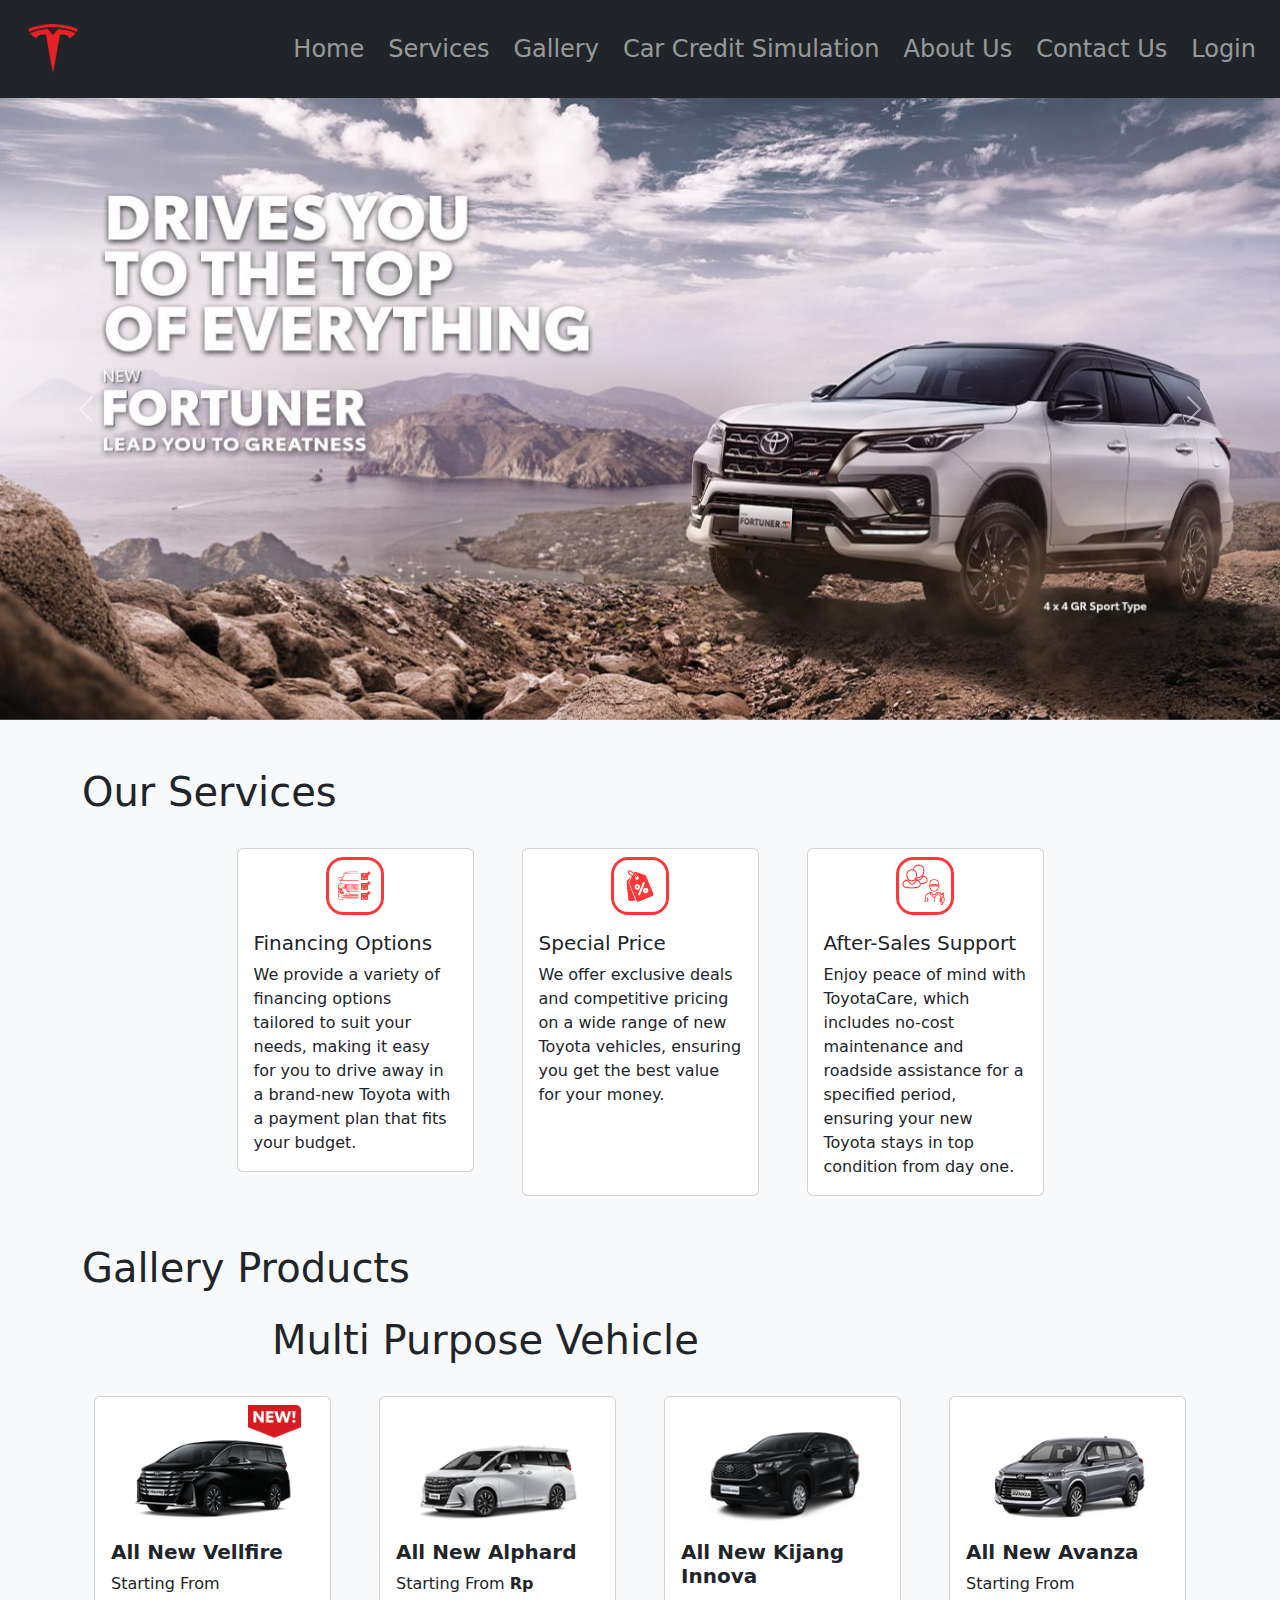
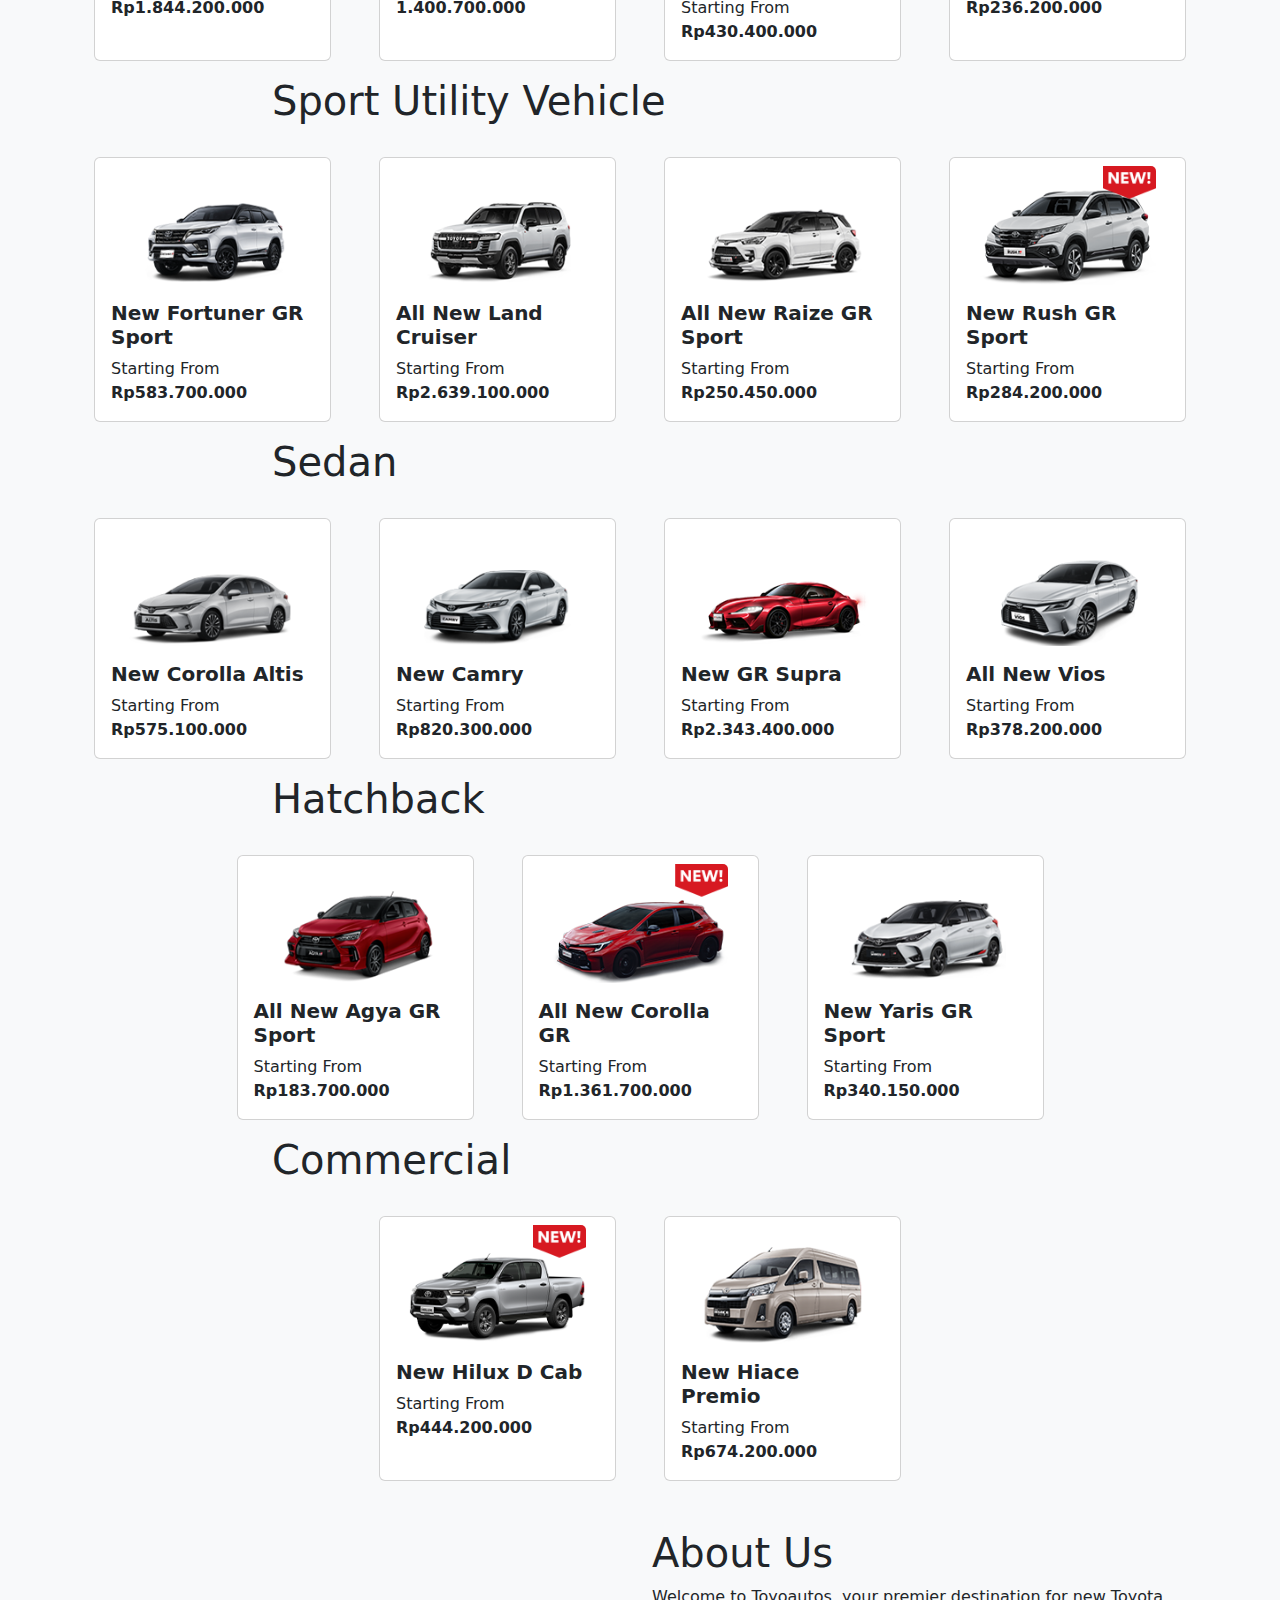
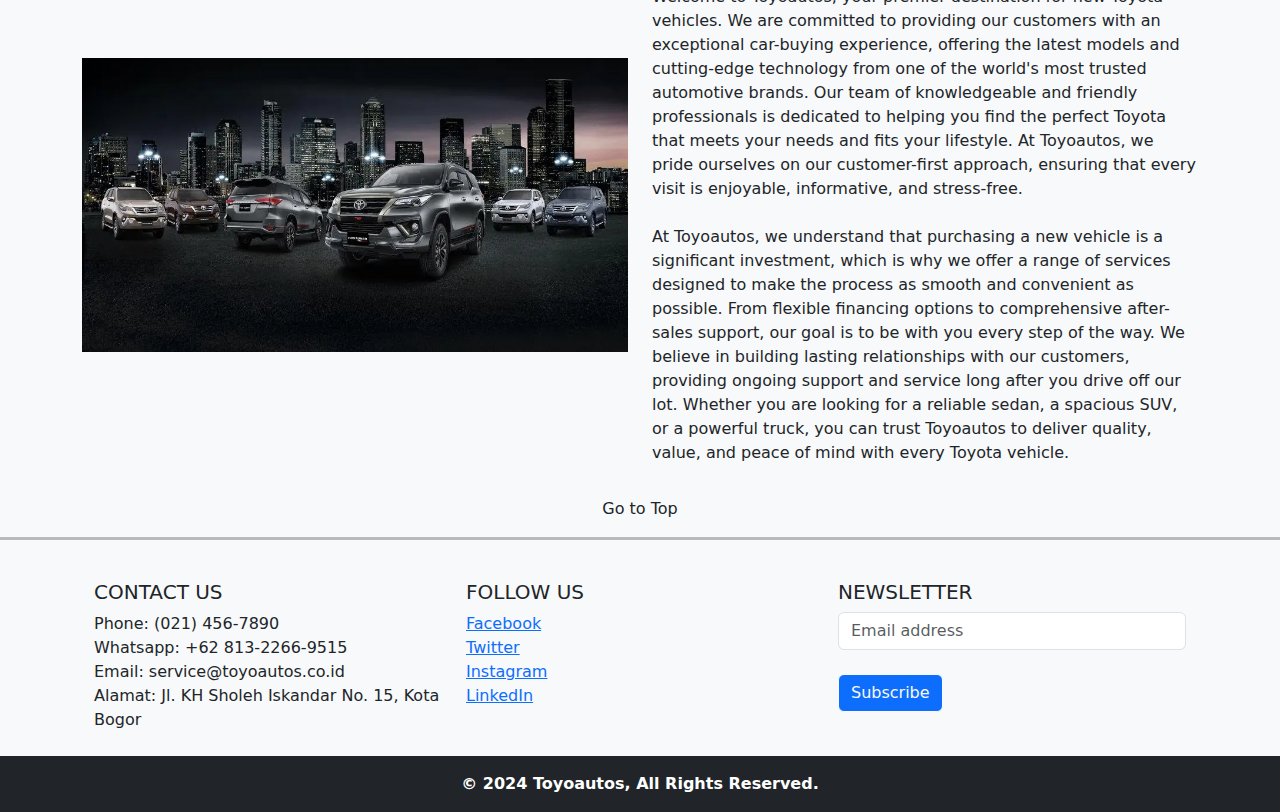
<file: index.html>
<!DOCTYPE html>
<html lang="en">
  <head>
    <meta charset="UTF-8" />
    <meta name="viewport" content="width=device-width, initial-scale=1.0" />
    <title>Toyoautos</title>
    <link
      href="https://cdn.jsdelivr.net/npm/bootstrap@5.3.3/dist/css/bootstrap.min.css"
      rel="stylesheet"
      integrity="sha384-QWTKZyjpPEjISv5WaRU9OFeRpok6YctnYmDr5pNlyT2bRjXh0JMhjY6hW+ALEwIH"
      crossorigin="anonymous" />
    <script
      src="https://cdn.jsdelivr.net/npm/bootstrap@5.3.3/dist/js/bootstrap.bundle.min.js"
      integrity="sha384-YvpcrYf0tY3lHB60NNkmXc5s9fDVZLESaAA55NDzOxhy9GkcIdslK1eN7N6jIeHz"
      crossorigin="anonymous"></script>
    <link rel="stylesheet" href="./index-style.css" />
    <link rel="icon" href="assets/logo.png" />
  </head>
  <body class="bg-light">
    <!-- HEADER --------------------------------------------------------------------- -->
    <header id="home">
      <nav class="navbar navbar-expand-lg navbar-dark bg-dark">
        <div class="container-fluid">
          <img
            src="assets/logo.png"
            class="navbar-brand-logo mx-3 mt-3 mb-3"
            alt="" />

          <button
            class="navbar-toggler"
            type="button"
            data-bs-toggle="collapse"
            data-bs-target="#navbarNavDropdown"
            aria-controls="navbarNavDropdown"
            aria-expanded="false"
            aria-label="Toggle navigation">
            <span class="navbar-toggler-icon"></span>
          </button>
          <div
            class="collapse navbar-collapse d-flex justify-content-end fs-4"
            id="navbarNavDropdown">
            <ul class="navbar-nav">
              <li class="nav-item mx-1">
                <a class="nav-link" aria-current="page" href="#">Home</a>
              </li>
              <li class="nav-item mx-1">
                <a class="nav-link" href="#services">Services</a>
              </li>
              <li class="nav-item mx-1">
                <a class="nav-link" href="#gallery">Gallery</a>
              </li>

              <li class="nav-item mx-1">
                <a class="nav-link" href="./credit-simulation.html"
                  >Car Credit Simulation</a
                >
              </li>

              <li class="nav-item mx-1">
                <a class="nav-link" href="#about-us">About Us</a>
              </li>

              <li class="nav-item mx-1">
                <a class="nav-link" href="#contact-us">Contact Us</a>
              </li>
              <li class="nav-item mx-1">
                <a class="nav-link" href="./login.html">Login</a>
              </li>
            </ul>
          </div>
        </div>
      </nav>
    </header>

    <!-- CAROUSEL HOMEPAGE ----------------------------------------------------------- -->
    <section class="no-scroll">
      <div class="row">
        <div id="carouselExample" class="carousel slide">
          <div class="carousel-inner">
            <div class="carousel-item active fixed-size">
              <img
                src="assets/suv/fortuner.jpg"
                class="d-block w-100 h-100"
                alt="..." />
            </div>
            <div class="carousel-item">
              <img
                src="assets/suv/landcruiser.jpg"
                class="d-block w-100 h-100"
                alt="..." />
            </div>
            <div class="carousel-item">
              <img
                src="assets/suv/raize.jpg"
                class="d-block w-100 h-100"
                alt="..." />
            </div>
            <div class="carousel-item">
              <img
                src="assets/commercial/hilux.jpg"
                class="d-block w-100 h-100"
                alt="..." />
            </div>
            <div class="carousel-item">
              <img
                src="assets/suv/rush.jpg"
                class="d-block w-100 h-100"
                alt="..." />
            </div>
            <div class="carousel-item">
              <img
                src="assets/mpv/vellfire.jpg"
                class="d-block w-100 h-100"
                alt="..." />
            </div>
            <div class="carousel-item">
              <img
                src="assets/sedan/supra.jpg"
                class="d-block w-100 h-100"
                alt="..." />
            </div>
          </div>
          <button
            class="carousel-control-prev"
            type="button"
            data-bs-target="#carouselExample"
            data-bs-slide="prev">
            <span class="carousel-control-prev-icon" aria-hidden="true"></span>
            <span class="visually-hidden">Previous</span>
          </button>
          <button
            class="carousel-control-next"
            type="button"
            data-bs-target="#carouselExample"
            data-bs-slide="next">
            <span class="carousel-control-next-icon" aria-hidden="true"></span>
            <span class="visually-hidden">Next</span>
          </button>
        </div>
      </div>
    </section>

    <!-- OUR SERVICES ------------------------------------------------------------------------ -->
    <section class="mt-5" id="services">
      <div class="container">
        <div class="row">
          <div class="col-md-6"><h1>Our Services</h1></div>
        </div>
        <div class="row mt-3 justify-content-center">
          <div class="col-md-3 px-4 mt-2">
            <div class="card align-items-center">
              <img
                src="assets/services/service1.png"
                class="card-img-top mt-2 w-25"
                alt="..." />
              <div class="card-body">
                <h5 class="card-title">Financing Options</h5>
                <p class="card-text">
                  We provide a variety of financing options tailored to suit
                  your needs, making it easy for you to drive away in a
                  brand-new Toyota with a payment plan that fits your budget.
                </p>
              </div>
            </div>
          </div>
          <div class="col-md-3 px-4 mt-2">
            <div class="card align-items-center h-100">
              <img
                src="assets/services/service5.png"
                class="card-img-top mt-2 w-25"
                alt="..." />
              <div class="card-body">
                <h5 class="card-title">Special Price</h5>
                <p class="card-text">
                  We offer exclusive deals and competitive pricing on a wide
                  range of new Toyota vehicles, ensuring you get the best value
                  for your money.
                </p>
              </div>
            </div>
          </div>
          <div class="col-md-3 px-4 mt-2">
            <div class="card align-items-center h-100">
              <img
                src="assets/services/service7.png"
                class="card-img-top mt-2 w-25"
                alt="..." />
              <div class="card-body">
                <h5 class="card-title">After-Sales Support</h5>
                <p class="card-text">
                  Enjoy peace of mind with ToyotaCare, which includes no-cost
                  maintenance and roadside assistance for a specified period,
                  ensuring your new Toyota stays in top condition from day one.
                </p>
              </div>
            </div>
          </div>
        </div>
      </div>
    </section>

    <!-- GALLERY PRODUCTS ------------------------------------------------------------------------ -->
    <section class="mt-5" id="gallery">
      <div class="container">
        <div class="row">
          <div class="col-md-6"><h1>Gallery Products</h1></div>
        </div>

        <!-- MPV -->
        <div class="row justify-content-center mt-3">
          <div class="col-md-8"><h1>Multi Purpose Vehicle</h1></div>
        </div>
        <div class="row mt-3 justify-content-center">
          <div class="col-md-3 px-4 mt-2">
            <div class="card align-items-center h-100">
              <img
                src="assets/mpv/vellfire.png"
                class="card-img-top mt-2 img-product"
                alt="..." />
              <div class="card-body">
                <h5 class="card-title text-bold">All New Vellfire</h5>
                <p class="card-text">Starting From <b>Rp1.844.200.000</b></p>
              </div>
            </div>
          </div>

          <div class="col-md-3 px-4 mt-2">
            <div class="card align-items-center h-100">
              <img
                src="assets/mpv/alphard.png"
                class="card-img-top mt-2 img-product"
                alt="..." />
              <div class="card-body">
                <h5 class="card-title text-bold">All New Alphard</h5>
                <p class="card-text">Starting From <b>Rp 1.400.700.000</b></p>
              </div>
            </div>
          </div>

          <div class="col-md-3 px-4 mt-2">
            <div class="card align-items-center h-100">
              <img
                src="assets/mpv/innova.png"
                class="card-img-top mt-2 img-product"
                alt="..." />
              <div class="card-body">
                <h5 class="card-title text-bold">All New Kijang Innova</h5>
                <p class="card-text">Starting From <b>Rp430.400.000</b></p>
              </div>
            </div>
          </div>

          <div class="col-md-3 px-4 mt-2">
            <div class="card align-items-center h-100">
              <img
                src="assets/mpv/avanza.png"
                class="card-img-top mt-2 img-product"
                alt="..." />
              <div class="card-body">
                <h5 class="card-title text-bold">All New Avanza</h5>
                <p class="card-text">Starting From <b>Rp236.200.000</b></p>
              </div>
            </div>
          </div>
        </div>
        <!-- SUV -->
        <div class="row justify-content-center mt-3">
          <div class="col-md-8"><h1>Sport Utility Vehicle</h1></div>
        </div>
        <div class="row mt-3 justify-content-center">
          <div class="col-md-3 px-4 mt-2">
            <div class="card align-items-center h-100">
              <img
                src="assets/suv/fortuner.png"
                class="card-img-top mt-2 img-product"
                alt="..." />
              <div class="card-body">
                <h5 class="card-title text-bold">New Fortuner GR Sport</h5>
                <p class="card-text">Starting From <b>Rp583.700.000</b></p>
              </div>
            </div>
          </div>

          <div class="col-md-3 px-4 mt-2">
            <div class="card align-items-center h-100">
              <img
                src="assets/suv/landcruisher.png"
                class="card-img-top mt-2 img-product"
                alt="..." />
              <div class="card-body">
                <h5 class="card-title text-bold">All New Land Cruiser</h5>
                <p class="card-text">Starting From <b>Rp2.639.100.000</b></p>
              </div>
            </div>
          </div>

          <div class="col-md-3 px-4 mt-2">
            <div class="card align-items-center h-100">
              <img
                src="assets/suv/raize.png"
                class="card-img-top mt-2 img-product"
                alt="..." />
              <div class="card-body">
                <h5 class="card-title text-bold">All New Raize GR Sport</h5>
                <p class="card-text">Starting From <b>Rp250.450.000</b></p>
              </div>
            </div>
          </div>

          <div class="col-md-3 px-4 mt-2">
            <div class="card align-items-center h-100">
              <img
                src="assets/suv/rush.png"
                class="card-img-top mt-2 img-product"
                alt="..." />
              <div class="card-body">
                <h5 class="card-title text-bold">New Rush GR Sport</h5>
                <p class="card-text">Starting From <b>Rp284.200.000</b></p>
              </div>
            </div>
          </div>
        </div>

        <!-- Sedan -->
        <div class="row justify-content-center mt-3">
          <div class="col-md-8"><h1>Sedan</h1></div>
        </div>
        <div class="row mt-3 justify-content-center">
          <div class="col-md-3 px-4 mt-2">
            <div class="card align-items-center h-100">
              <img
                src="assets/sedan/altis.png"
                class="card-img-top mt-2 img-product"
                alt="..." />
              <div class="card-body">
                <h5 class="card-title text-bold">New Corolla Altis</h5>
                <p class="card-text">Starting From <b>Rp575.100.000</b></p>
              </div>
            </div>
          </div>

          <div class="col-md-3 px-4 mt-2">
            <div class="card align-items-center h-100">
              <img
                src="assets/sedan/camry.png"
                class="card-img-top mt-2 img-product"
                alt="..." />
              <div class="card-body">
                <h5 class="card-title text-bold">New Camry</h5>
                <p class="card-text">Starting From <b>Rp820.300.000</b></p>
              </div>
            </div>
          </div>

          <div class="col-md-3 px-4 mt-2">
            <div class="card align-items-center h-100">
              <img
                src="assets/sedan/supra.png"
                class="card-img-top mt-2 img-product"
                alt="..." />
              <div class="card-body">
                <h5 class="card-title text-bold">New GR Supra</h5>
                <p class="card-text">Starting From <b>Rp2.343.400.000</b></p>
              </div>
            </div>
          </div>

          <div class="col-md-3 px-4 mt-2">
            <div class="card align-items-center h-100">
              <img
                src="assets/sedan/vios.png"
                class="card-img-top mt-2 img-product"
                alt="..." />
              <div class="card-body">
                <h5 class="card-title text-bold">All New Vios</h5>
                <p class="card-text">Starting From <b>Rp378.200.000</b></p>
              </div>
            </div>
          </div>
        </div>
        <!-- Hatchback -->
        <div class="row justify-content-center mt-3">
          <div class="col-md-8"><h1>Hatchback</h1></div>
        </div>
        <div class="row mt-3 justify-content-center">
          <div class="col-md-3 px-4 mt-2">
            <div class="card align-items-center h-100">
              <img
                src="assets/hatchback/agya.png"
                class="card-img-top mt-2 img-product"
                alt="..." />
              <div class="card-body">
                <h5 class="card-title text-bold">All New Agya GR Sport</h5>
                <p class="card-text">Starting From <b>Rp183.700.000</b></p>
              </div>
            </div>
          </div>

          <div class="col-md-3 px-4 mt-2">
            <div class="card align-items-center h-100">
              <img
                src="assets/hatchback/corolla.png"
                class="card-img-top mt-2 img-product"
                alt="..." />
              <div class="card-body">
                <h5 class="card-title text-bold">All New Corolla GR</h5>
                <p class="card-text">Starting From <b>Rp1.361.700.000</b></p>
              </div>
            </div>
          </div>

          <div class="col-md-3 px-4 mt-2">
            <div class="card align-items-center h-100">
              <img
                src="assets/hatchback/yaris.png"
                class="card-img-top mt-2 img-product"
                alt="..." />
              <div class="card-body">
                <h5 class="card-title text-bold">New Yaris GR Sport</h5>
                <p class="card-text">Starting From <b>Rp340.150.000</b></p>
              </div>
            </div>
          </div>
        </div>
        <!-- Commercial -->
        <div class="row justify-content-center mt-3">
          <div class="col-md-8"><h1>Commercial</h1></div>
        </div>
        <div class="row mt-3 justify-content-center">
          <div class="col-md-3 px-4 mt-2">
            <div class="card align-items-center h-100">
              <img
                src="assets/commercial/hilux.png"
                class="card-img-top mt-2 img-product"
                alt="..." />
              <div class="card-body">
                <h5 class="card-title text-bold">New Hilux D Cab</h5>
                <p class="card-text">Starting From <b>Rp444.200.000</b></p>
              </div>
            </div>
          </div>

          <div class="col-md-3 px-4 mt-2">
            <div class="card align-items-center h-100">
              <img
                src="assets/commercial/hiace.png"
                class="card-img-top mt-2 img-product"
                alt="..." />
              <div class="card-body">
                <h5 class="card-title text-bold">New Hiace Premio</h5>
                <p class="card-text">Starting From <b>Rp674.200.000</b></p>
              </div>
            </div>
          </div>
        </div>
      </div>
    </section>

    <!-- ABOUT US ------------------------------------------------------------------------ -->
    <section id="about-us" class="mt-5">
      <div class="container">
        <div class="row align-items-center">
          <div class="col-md-6">
            <img
              src="assets/about-us-cars.jpg"
              alt="about-us-cars"
              style="max-width: 100%" />
          </div>
          <div class="col-md-6">
            <h1>About Us</h1>

            <p>
              Welcome to Toyoautos, your premier destination for new Toyota
              vehicles. We are committed to providing our customers with an
              exceptional car-buying experience, offering the latest models and
              cutting-edge technology from one of the world's most trusted
              automotive brands. Our team of knowledgeable and friendly
              professionals is dedicated to helping you find the perfect Toyota
              that meets your needs and fits your lifestyle. At Toyoautos, we
              pride ourselves on our customer-first approach, ensuring that
              every visit is enjoyable, informative, and stress-free.
              <br />
              <br />
              At Toyoautos, we understand that purchasing a new vehicle is a
              significant investment, which is why we offer a range of services
              designed to make the process as smooth and convenient as possible.
              From flexible financing options to comprehensive after-sales
              support, our goal is to be with you every step of the way. We
              believe in building lasting relationships with our customers,
              providing ongoing support and service long after you drive off our
              lot. Whether you are looking for a reliable sedan, a spacious SUV,
              or a powerful truck, you can trust Toyoautos to deliver quality,
              value, and peace of mind with every Toyota vehicle.
            </p>
          </div>
        </div>
      </div>
      <div class="row mx-3 justify-content-center">
        <div class="col-md-3 text-center mt-3">
          <a class="link-without-underline" href="#home">Go to Top</a>
        </div>
      </div>
    </section>
    <hr style="border-color: #000000; border-width: 3px" />

    <!-- CONTACT US FOOTER ------------------------------------------------------------------------ -->
    <footer id="contact-us" class="footer text-center text-lg-start mt-1">
      <div class="container p-4">
        <div class="row">
          <div class="col-lg-4 col-md-6 mb-4 mb-md-0">
            <h5 class="text-uppercase">Contact Us</h5>
            <ul class="list-unstyled mb-0">
              <li>Phone: (021) 456-7890</li>
              <li>Whatsapp: +62 813-2266-9515</li>
              <li>Email: service@toyoautos.co.id</li>
              <li>Alamat: Jl. KH Sholeh Iskandar No. 15, Kota Bogor</li>
            </ul>
          </div>

          <div class="col-lg-4 col-md-6 mb-4 mb-md-0">
            <h5 class="text-uppercase">Follow Us</h5>
            <ul class="list-unstyled mb-0">
              <li>
                <a
                  href="https://www.facebook.com/toyoautos"
                  class=" "
                  target="_blank"
                  >Facebook</a
                >
              </li>
              <li>
                <a
                  href="https://www.twitter.com/toyoautos"
                  class=" "
                  target="_blank"
                  >Twitter</a
                >
              </li>
              <li>
                <a
                  href="https://www.instagram.com/toyoautos"
                  class=" "
                  target="_blank"
                  >Instagram</a
                >
              </li>
              <li>
                <a
                  href="https://www.linkedin.com/haryakumuda"
                  class=" "
                  target="_blank"
                  >LinkedIn</a
                >
              </li>
            </ul>
          </div>

          <div class="col-lg-4 col-md-12 mb-4 mb-md-0">
            <h5 class="text-uppercase">Newsletter</h5>
            <form onsubmit="showSubscribedMessage(event)">
              <div class="form-outline form-white mb-4">
                <input
                  type="email"
                  id="form5Example2"
                  class="form-control"
                  placeholder="Email address"
                  required />
              </div>
              <button
                type="submit"
                class="btn btn-outline-light btn-block btn-primary">
                Subscribe
              </button>
            </form>
          </div>
        </div>
      </div>
      <div class="text-center p-3 bg-dark text-white text-bold">
        © 2024 Toyoautos, All Rights Reserved.
      </div>
    </footer>
  </body>
  <script src="./script.js"></script>
</html>
</file>
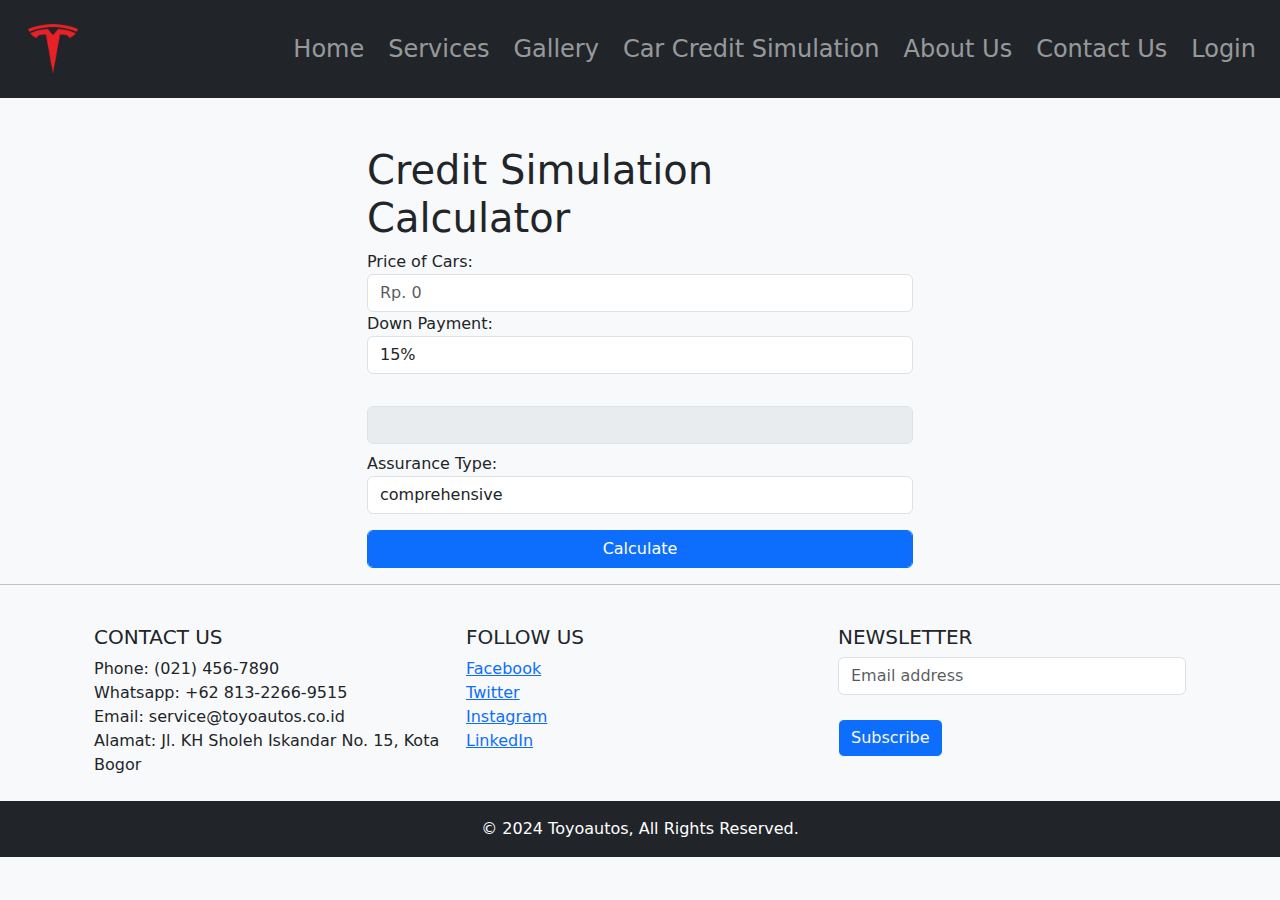
<file: credit-simulation.html>
<!DOCTYPE html>
<html lang="en">
  <head>
    <meta charset="UTF-8" />
    <meta name="viewport" content="width=device-width, initial-scale=1.0" />
    <title>Credit Simualtion | Toyoautos</title>
    <link
      href="https://cdn.jsdelivr.net/npm/bootstrap@5.3.3/dist/css/bootstrap.min.css"
      rel="stylesheet"
      integrity="sha384-QWTKZyjpPEjISv5WaRU9OFeRpok6YctnYmDr5pNlyT2bRjXh0JMhjY6hW+ALEwIH"
      crossorigin="anonymous" />
    <script
      src="https://cdn.jsdelivr.net/npm/bootstrap@5.3.3/dist/js/bootstrap.bundle.min.js"
      integrity="sha384-YvpcrYf0tY3lHB60NNkmXc5s9fDVZLESaAA55NDzOxhy9GkcIdslK1eN7N6jIeHz"
      crossorigin="anonymous"></script>
    <link rel="stylesheet" href="credit-simulation-style.css" />
    <link rel="icon" href="assets/logo.png" />
  </head>
  <body class="bg-light">
    <!-- HEADER --------------------------------------------------------------------- -->
    <header id="home">
      <nav class="navbar navbar-expand-lg navbar-dark bg-dark">
        <div class="container-fluid">
          <img
            src="assets/logo.png"
            class="navbar-brand-logo mx-3 mt-3 mb-3"
            alt="" />

          <button
            class="navbar-toggler"
            type="button"
            data-bs-toggle="collapse"
            data-bs-target="#navbarNavDropdown"
            aria-controls="navbarNavDropdown"
            aria-expanded="false"
            aria-label="Toggle navigation">
            <span class="navbar-toggler-icon"></span>
          </button>
          <div
            class="collapse navbar-collapse d-flex justify-content-end fs-4"
            id="navbarNavDropdown">
            <ul class="navbar-nav">
              <li class="nav-item mx-1">
                <a class="nav-link" aria-current="page" href="./index.html#home"
                  >Home</a
                >
              </li>
              <li class="nav-item mx-1">
                <a class="nav-link" href="./index.html#services">Services</a>
              </li>
              <li class="nav-item mx-1">
                <a class="nav-link" href="./index.html#gallery">Gallery</a>
              </li>

              <li class="nav-item mx-1">
                <a class="nav-link" href="#home">Car Credit Simulation</a>
              </li>

              <li class="nav-item mx-1">
                <a class="nav-link" href="./index.html#about-us">About Us</a>
              </li>

              <li class="nav-item mx-1">
                <a class="nav-link" href="#contact-us">Contact Us</a>
              </li>
              <li class="nav-item mx-1">
                <a class="nav-link" href="./login.html">Login</a>
              </li>
            </ul>
          </div>
        </div>
      </nav>
    </header>

    <section>
      <div class="container">
        <div class="row justify-content-center align-items-center mt-5">
          <div class="col-md-6">
            <h1>Credit Simulation Calculator</h1>
            <div class="form-group">
              <label for="price">Price of Cars:</label>
              <input
                class="form-control"
                type="text"
                placeholder="Rp. 0"
                id="price"
                required
                oninput="formatPriceInput()" />
            </div>
            <div class="form-group">
              <label for="down-payment">Down Payment:</label>
              <select
                class="form-control"
                name="down-payment"
                id="down-payment"
                onchange="updateDownPaymentPrice()">
                <option value="0.15">15%</option>
                <option value="0.2">20%</option>
                <option value="0.25">25%</option>
                <option value="0.3">30%</option>
              </select>
            </div>
            <div class="form-group mt-2">
              <label for="down-payment-price"></label>
              <input
                type="text"
                class="form-control"
                id="down-payment-price"
                disabled />
            </div>
            <div class="form-group mt-2">
              <label for="assurance">Assurance Type:</label>
              <select class="form-control" name="assurance" id="assurance">
                <option value="0.15">comprehensive</option>
                <option value="0.10">Total Loss Only</option>
                <option value="0.20">All Risk</option>
              </select>
            </div>
            <button
              id="calculate"
              class="btn btn-primary mt-3 form-control"
              onclick="calculatePayment()">
              Calculate
            </button>
            <div class="result">
              <table
                class="table table-hover table-striped table-primary mt-3"
                id="result">
                <thead>
                  <tr>
                    <th scope="col">Duration (months)</th>
                    <th scope="col">Monthly Payment (Rp)</th>
                  </tr>
                </thead>
                <tbody></tbody>
              </table>
            </div>
          </div>
        </div>
      </div>
    </section>

    <hr />
    <footer id="contact-us" class="footer text-center text-lg-start mt-3">
      <div class="container p-4">
        <div class="row">
          <div class="col-lg-4 col-md-6 mb-4 mb-md-0">
            <h5 class="text-uppercase">Contact Us</h5>
            <ul class="list-unstyled mb-0">
              <li>Phone: (021) 456-7890</li>
              <li>Whatsapp: +62 813-2266-9515</li>
              <li>Email: service@toyoautos.co.id</li>
              <li>Alamat: Jl. KH Sholeh Iskandar No. 15, Kota Bogor</li>
            </ul>
          </div>

          <div class="col-lg-4 col-md-6 mb-4 mb-md-0">
            <h5 class="text-uppercase">Follow Us</h5>
            <ul class="list-unstyled mb-0">
              <li>
                <a
                  href="https://www.facebook.com/toyoautos"
                  class=" "
                  target="_blank"
                  >Facebook</a
                >
              </li>
              <li>
                <a
                  href="https://www.twitter.com/toyoautos"
                  class=" "
                  target="_blank"
                  >Twitter</a
                >
              </li>
              <li>
                <a
                  href="https://www.instagram.com/toyoautos"
                  class=" "
                  target="_blank"
                  >Instagram</a
                >
              </li>
              <li>
                <a
                  href="https://www.linkedin.com/haryakumuda"
                  class=" "
                  target="_blank"
                  >LinkedIn</a
                >
              </li>
            </ul>
          </div>

          <div class="col-lg-4 col-md-12 mb-4 mb-md-0">
            <h5 class="text-uppercase">Newsletter</h5>
            <form onsubmit="showSubscribedMessage(event)">
              <div class="form-outline form-white mb-4">
                <input
                  type="email"
                  id="form5Example2"
                  class="form-control"
                  placeholder="Email address"
                  required />
              </div>
              <button
                type="submit"
                class="btn btn-outline-light btn-block btn-primary">
                Subscribe
              </button>
            </form>
          </div>
        </div>
      </div>
      <div class="text-center p-3 bg-dark text-white text-bold">
        © 2024 Toyoautos, All Rights Reserved.
      </div>
    </footer>
    <script src="https://ajax.googleapis.com/ajax/libs/jquery/3.6.0/jquery.min.js"></script>
    <script src="script.js"></script>
    <script>
      $("#result").hide();

      $("#calculate").click(function () {
        $("#result").show();
        console.log("Calculate clicked");
      });
    </script>
  </body>
</html>
</file>
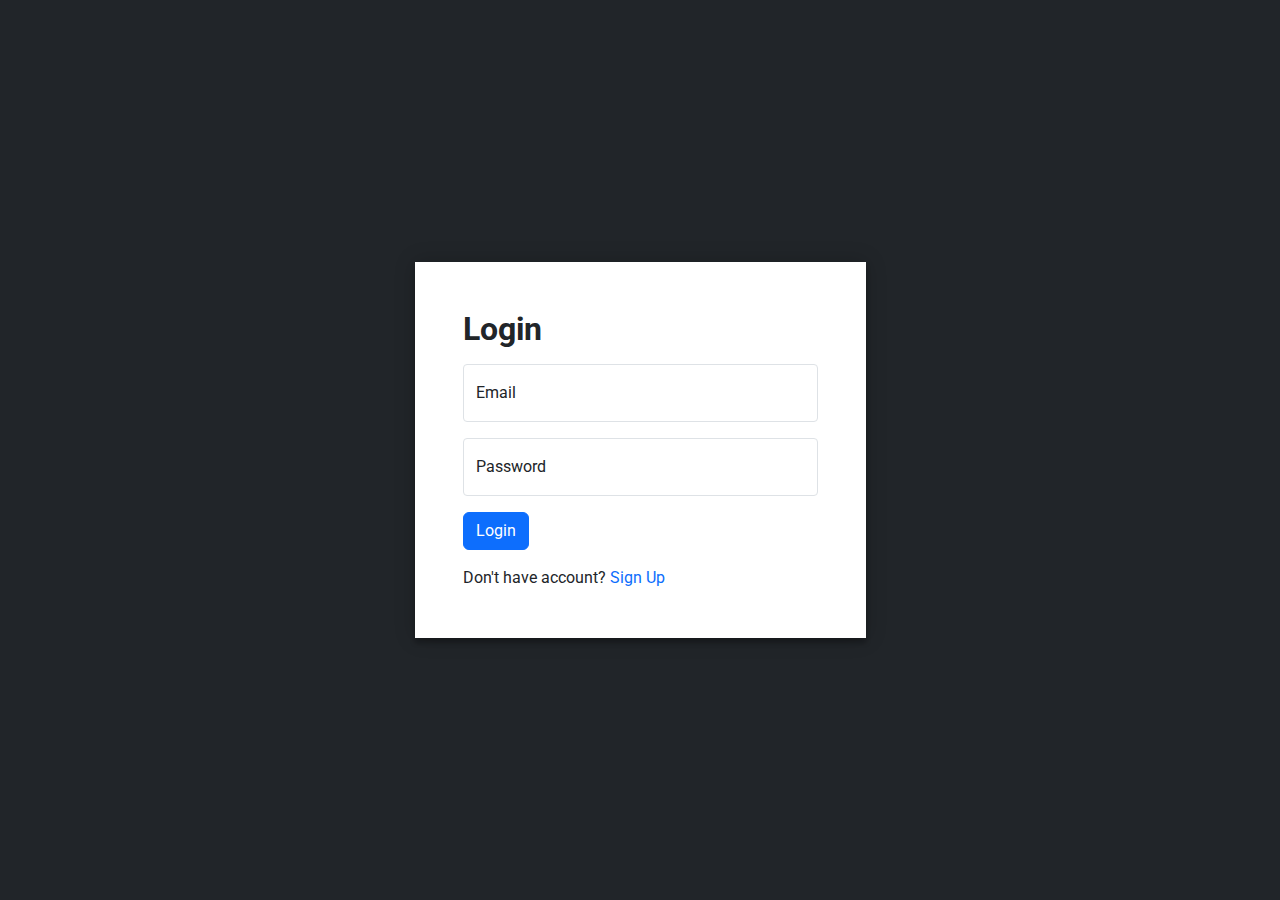
<file: login.html>
<!DOCTYPE html>
<html lang="en">
  <!-- https://www.youtube.com/watch?v=VpBcZBTUs_c -->
  <head>
    <meta charset="UTF-8" />
    <meta name="viewport" content="width=device-width, initial-scale=1.0" />
    <title>Login | Registration | Toyoautos</title>
    <link
      href="https://cdn.jsdelivr.net/npm/bootstrap@5.3.3/dist/css/bootstrap.min.css"
      rel="stylesheet"
      integrity="sha384-QWTKZyjpPEjISv5WaRU9OFeRpok6YctnYmDr5pNlyT2bRjXh0JMhjY6hW+ALEwIH"
      crossorigin="anonymous" />
    <script
      src="https://cdn.jsdelivr.net/npm/bootstrap@5.3.3/dist/js/bootstrap.bundle.min.js"
      integrity="sha384-YvpcrYf0tY3lHB60NNkmXc5s9fDVZLESaAA55NDzOxhy9GkcIdslK1eN7N6jIeHz"
      crossorigin="anonymous"></script>
    <link rel="stylesheet" href="./login-style.css" />
    <link rel="icon" href="assets/logo.png" />
  </head>
  <body class="bg-dark">
    <div class="container">
      <div class="row justify-content-center align-items-center inner-row">
        <div class="col-md-5">
          <div class="form-box login-form p-5">
            <div class="form-title">
              <h2 class="fw-bold mb-3">Login</h2>
            </div>
            <form action="">
              <div class="form-floating mb-3">
                <input
                  type="email"
                  class="form-control form-control-sm"
                  placeholder="Email"
                  id="floatingInput" />
                <label for="floatingInput">Email</label>
              </div>

              <div class="form-floating mb-3">
                <input
                  type="password"
                  class="form-control form-control-sm"
                  placeholder="password"
                  id="floatingPassword" />
                <label for="floatingPassword">Password</label>
              </div>
              <div class="mt-3">
                <button class="btn btn-primary text-white">
                  <a class="link-without-underline" href="./index.html"
                    >Login</a
                  >
                </button>
              </div>
            </form>
            <div class="mt-3">
              <span>Don't have account?</span>
              <button
                class="p-0 border-0 bg-transparent text-primary signup-show">
                Sign Up
              </button>
            </div>
          </div>
          <!-- REGISTRATION ! ! !  -- -- -- -- -- -- -- -- --  -- -- -- -->
          <div class="form-box registration-form p-5">
            <div class="form-title">
              <h2 class="fw-bold mb-3">Create Your Account</h2>
            </div>
            <form action="">
              <div class="form-floating mb-3">
                <input
                  type="text"
                  class="form-control form-control-sm"
                  placeholder="First Name"
                  id="floatingInput" />
                <label for="floatingInput">First Name</label>
              </div>
              <div class="form-floating mb-3">
                <input
                  type="text"
                  class="form-control form-control-sm"
                  placeholder="Last Name"
                  id="floatingInput" />
                <label for="floatingInput">Last Name</label>
              </div>
              <div class="form-floating mb-3">
                <input
                  type="email"
                  class="form-control form-control-sm"
                  placeholder="Email"
                  id="floatingInput" />
                <label for="floatingInput">Email</label>
              </div>

              <div class="form-floating mb-3">
                <input
                  type="password"
                  class="form-control form-control-sm"
                  placeholder="password"
                  id="floatingPassword" />
                <label for="floatingPassword">Password</label>
              </div>
              <div class="mt-3">
                <button class="btn btn-primary text-white">
                  <a class="link-without-underline" href="./index.html"
                    >Sign Up</a
                  >
                </button>
              </div>
            </form>
            <div class="mt-3">
              <span>Already have account?</span>
              <button
                class="p-0 border-0 bg-transparent text-primary login-show">
                Login
              </button>
            </div>
          </div>
        </div>
      </div>
    </div>

    <script src="https://ajax.googleapis.com/ajax/libs/jquery/3.6.0/jquery.min.js"></script>
    <script>
      $(".signup-show").click(function () {
        $(".registration-form").show();
        $(".login-form").hide();
      });
      $(".login-show").click(function () {
        $(".registration-form").hide();
        $(".login-form").show();
        console.log("LOGIN SHOW CLICKED");
      });
    </script>
  </body>
</html>
</file>
<file: index-style.css>
.card {
  transition: 0.5s;
}
.card:hover {
  cursor: pointer;
  box-shadow: 0 2px 5px 0 rgba(0, 0, 0, 0.16), 0 2px 10px 0 rgba(0, 0, 0, 0.12);
}

.img-service:hover {
  width: 50%;
  height: auto;
}

.no-scroll {
  overflow-x: hidden;
}

.img-product {
  width: 75%;
  transition: 0.5s;
}

.img-product:hover {
  width: 85%;
}

.text-bold {
  font-weight: bold;
}

.link-without-underline {
  color: inherit;
  text-decoration: none;
  cursor: pointer;
}

.navbar-brand-logo {
  max-height: 50px; /* Adjust the max-height as per your design */
  /* You can also use width: auto; to maintain aspect ratio */
}
</file>
<file: credit-simulation-style.css>
/* untuk hyperlink tanpa warna biru dan underline */
.link-without-underline {
  color: inherit;
  text-decoration: none;
  cursor: pointer;
}

/* untuk logo di navbar */
.navbar-brand-logo {
  max-height: 50px;
}
</file>
<file: login-style.css>
@import url(https://fonts.googleapis.com/css?family=Roboto:300,400,500,700);

body {
  font-family: "Roboto";

  /* agar ketengahan row */
  .inner-row {
    height: 100vh;
  }

  /* box agar putih */
  .form-box {
    background-color: #fff;
    box-shadow: 0 0 20px 0 rgba(0, 0, 0, 0.2), 0 5px 5px 0 rgba(0, 0, 0, 0.24);
  }
  .registration-form {
    display: none;
  }
  .login-form {
    display: show;
  }

  /* INDEX */

  .navbar-brand-logo {
    max-height: 50px; /* Adjust the max-height as per your design */
    /* You can also use width: auto; to maintain aspect ratio */
  }

  .link-without-underline {
    color: inherit;
    text-decoration: none;
    cursor: pointer;
  }
}
</file>
